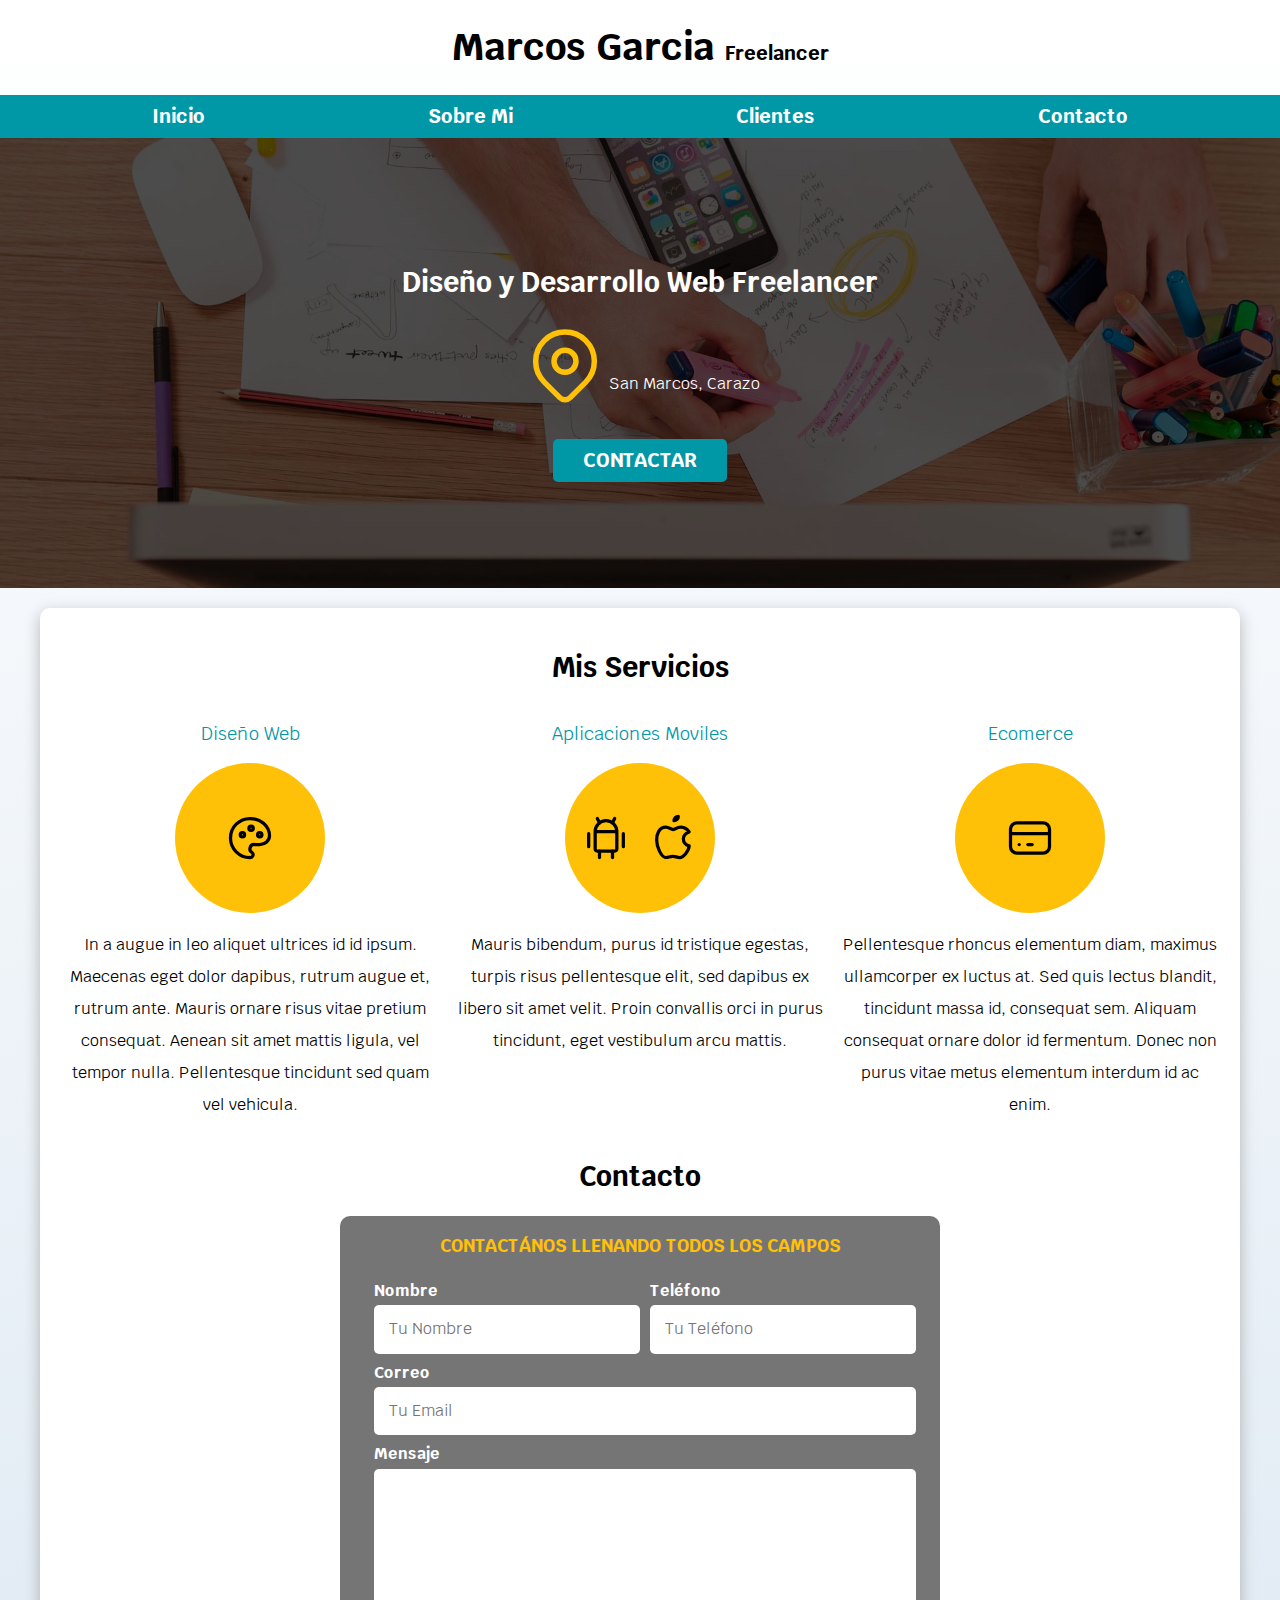
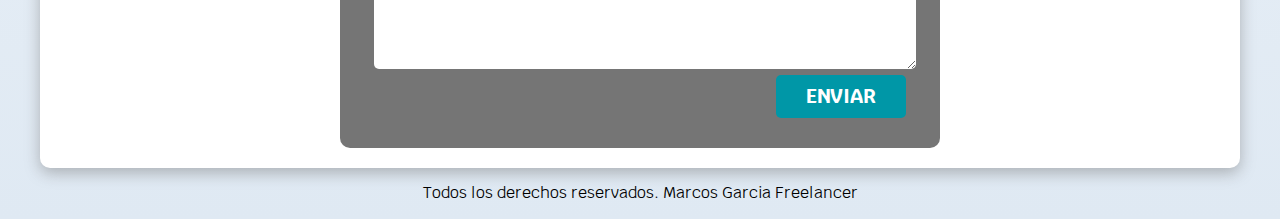
<file: index.html>
<!DOCTYPE html>
<html lang="en">
<head>
    <meta charset="UTF-8">
    <meta name="viewport" content="width=device-width, initial-scale=1.0">
    <title>Diseñador Freelancer</title>
    <link rel="preload" href="css/normalize.css" as="style">
    <link rel="stylesheet" href="css/normalize.css">
    <link rel="preconnect" href="https://fonts.googleapis.com">
    <link rel="preconnect" href="https://fonts.gstatic.com" crossorigin>
    <link href="https://fonts.googleapis.com/css2?family=Krub:ital,wght@0,200;0,300;0,400;0,500;0,600;0,700;1,200;1,300;1,400;1,500;1,600;1,700&display=swap" rel="stylesheet">
    <link rel="preload" href="css/style.css" as="style">
    <link rel="stylesheet" href="css/style.css">
    
</head>
<body>
    <header>
        <h1 class="titulo">Marcos Garcia <span>Freelancer</span></h1>
    </header>
    
    <!-- Menu de navegacion -->
    <div class="nav-bg">
        <nav class="navegacion-principal contenedor">
            <a href="#">Inicio</a>
            <a href="#">Sobre Mi</a>
            <a href="#">Clientes</a>
            <a href="#">Contacto</a>
        </nav>
    </div>
    
    <section class="hero">
        <div class="contenido-hero">
            <h2>Diseño y Desarrollo Web<span> Freelancer</span></h2>
            
            <div class="ubicacion">
                <svg xmlns="http://www.w3.org/2000/svg" class="icon icon-tabler icon-tabler-map-pin" width="88" height="88" viewBox="0 0 24 24" stroke-width="1.5" stroke="#FFC107" fill="none" stroke-linecap="round" stroke-linejoin="round">
                    <path stroke="none" d="M0 0h24v24H0z" fill="none"/>
                    <path d="M9 11a3 3 0 1 0 6 0a3 3 0 0 0 -6 0" />
                    <path d="M17.657 16.657l-4.243 4.243a2 2 0 0 1 -2.827 0l-4.244 -4.243a8 8 0 1 1 11.314 0z" />
                </svg>
                <p>San Marcos, Carazo</p>
            </div>
           
          
          <a class="boton" href="#">Contactar</a>
        </div> <!-- .contenido-hero -->        
    </section>

    <main class="contenedor sombra">
        <h2>Mis Servicios</h2>

    <div class="servicios">
        <section class="servicio">
            <h3>Diseño Web</h3>
            <div class="iconos">
                <svg xmlns="http://www.w3.org/2000/svg" class="icon icon-tabler icon-tabler-palette" width="52" height="52" viewBox="0 0 24 24" stroke-width="1.5" stroke="#000000" fill="none" stroke-linecap="round" stroke-linejoin="round">
                    <path stroke="none" d="M0 0h24v24H0z" fill="none"/>
                    <path d="M12 21a9 9 0 0 1 0 -18c4.97 0 9 3.582 9 8c0 1.06 -.474 2.078 -1.318 2.828c-.844 .75 -1.989 1.172 -3.182 1.172h-2.5a2 2 0 0 0 -1 3.75a1.3 1.3 0 0 1 -1 2.25" />
                    <path d="M8.5 10.5m-1 0a1 1 0 1 0 2 0a1 1 0 1 0 -2 0" />
                    <path d="M12.5 7.5m-1 0a1 1 0 1 0 2 0a1 1 0 1 0 -2 0" />
                    <path d="M16.5 10.5m-1 0a1 1 0 1 0 2 0a1 1 0 1 0 -2 0" />
                </svg>
            </div>
            <p>In a augue in leo aliquet ultrices id id ipsum. Maecenas eget dolor dapibus, rutrum augue et, rutrum ante. Mauris ornare risus vitae pretium consequat. 
            Aenean sit amet mattis ligula, vel tempor nulla. Pellentesque tincidunt sed quam vel vehicula.  </p>
        </section>
    

        <section class="servicio">
            <h3>Aplicaciones Moviles</h3>
            <div class="iconos">
                <svg xmlns="http://www.w3.org/2000/svg" class="icon icon-tabler icon-tabler-brand-android" width="52" height="52" viewBox="0 0 24 24" stroke-width="1.5" stroke="#000000" fill="none" stroke-linecap="round" stroke-linejoin="round">
                    <path stroke="none" d="M0 0h24v24H0z" fill="none"/>
                    <path d="M4 10l0 6" />
                    <path d="M20 10l0 6" />
                    <path d="M7 9h10v8a1 1 0 0 1 -1 1h-8a1 1 0 0 1 -1 -1v-8a5 5 0 0 1 10 0" />
                    <path d="M8 3l1 2" />
                    <path d="M16 3l-1 2" />
                    <path d="M9 18l0 3" />
                    <path d="M15 18l0 3" />
                </svg>

                <svg xmlns="http://www.w3.org/2000/svg" class="icon icon-tabler icon-tabler-brand-apple" width="52" height="52" viewBox="0 0 24 24" stroke-width="1.5" stroke="#000000" fill="none" stroke-linecap="round" stroke-linejoin="round">
                    <path stroke="none" d="M0 0h24v24H0z" fill="none"/>
                    <path d="M8.286 7.008c-3.216 0 -4.286 3.23 -4.286 5.92c0 3.229 2.143 8.072 4.286 8.072c1.165 -.05 1.799 -.538 3.214 -.538c1.406 0 1.607 .538 3.214 .538s4.286 -3.229 4.286 -5.381c-.03 -.011 -2.649 -.434 -2.679 -3.23c-.02 -2.335 2.589 -3.179 2.679 -3.228c-1.096 -1.606 -3.162 -2.113 -3.75 -2.153c-1.535 -.12 -3.032 1.077 -3.75 1.077c-.729 0 -2.036 -1.077 -3.214 -1.077z" />
                    <path d="M12 4a2 2 0 0 0 2 -2a2 2 0 0 0 -2 2" />
                </svg>
            </div>
            <p>Mauris bibendum, purus id tristique egestas, turpis risus pellentesque elit, sed dapibus ex libero sit amet velit. Proin convallis orci in purus tincidunt, eget vestibulum arcu mattis.</p>
        </section>
    

        <section class="servicio">
                <h3>Ecomerce</h3>
                <div class="iconos">
                    <svg xmlns="http://www.w3.org/2000/svg" class="icon icon-tabler icon-tabler-credit-card" width="52" height="52" viewBox="0 0 24 24" stroke-width="1.5" stroke="#000000" fill="none" stroke-linecap="round" stroke-linejoin="round">
                         <path stroke="none" d="M0 0h24v24H0z" fill="none"/>
                         <path d="M3 5m0 3a3 3 0 0 1 3 -3h12a3 3 0 0 1 3 3v8a3 3 0 0 1 -3 3h-12a3 3 0 0 1 -3 -3z" />
                         <path d="M3 10l18 0" />
                         <path d="M7 15l.01 0" />
                         <path d="M11 15l2 0" />
                    </svg>
                </div>
                <p>Pellentesque rhoncus elementum diam, maximus ullamcorper ex luctus at. Sed quis lectus blandit, tincidunt massa id, consequat sem. Aliquam consequat ornare dolor id fermentum. Donec non purus vitae metus elementum interdum id ac enim. </p>
        </section>
        </div> <!-- Servicios -->  
    
        <section>
            <h2>Contacto</h2>

            <form class="formulario">
                <fieldset>
                    <legend>Contactános llenando todos los campos</legend>

                    <div class="contenedor-campos">
                        <div class="campo">
                            <label>Nombre</label>
                            <input class="input-text" type="text" placeholder="Tu Nombre">
                        </div>

                        <div class="campo">
                            <label>Teléfono</label>
                            <input class="input-text" type="tel" placeholder="Tu Teléfono">
                        </div>

                        <div class="campo">
                            <label>Correo</label>
                            <input class="input-text" type="email" placeholder="Tu Email">
                        </div>
                
                        <div class="campo">
                            <label>Mensaje</label>
                            <textarea class="input-text"></textarea>
                        </div>
                    </div> <!-- .contenedor-campos -->

                    <div class="alinear-derecha flex">
                        <input class="boton w-sm-100" type="submit" value="Enviar">
                    </div>
                </fieldset>
            </form>
        </section>

    </main>
    

    
    <footer class="footer">
        <p>Todos los derechos reservados. Marcos Garcia Freelancer</p>
    </footer>
    
</body>
</html>
</file>
<file: css/style.css>
:root {
    --blanco: #ffffff;
    --oscuro: #212121;
    --primario: #ffC107;
    --secundario: #0097A7;
    --gris: #757575;
    --grisClaro: #DFE9F3;
}


/* Globales */
/* con estas dos primeras lineas de html y body nos hace mas facil usar los rem */
/* con estas  2 propiedades mis sitios se adaptan mas a una gran cantidad de navegadores */
html  {
    /* usar en todos mis proyectos */
    font-size: 62.5%; 
    box-sizing: border-box; /* Hack para Box Model **/
    scroll-snap-type: y mandatory;

}

/** scroll snap **/
.servicios,
.navegacion-principal,
.formulario {
    scroll-snap-align: center;
    scroll-snap-stop: always;
}


*, *:before, *:after {
    box-sizing: inherit;
  }

body {
    font-size: 16px; /* 1rem= 20px */ /*usar en todos mis proyectos */
    font-family: "Krub", sans-serif;
    background-image: linear-gradient(to top, var(--grisClaro) 0%, var(--blanco) 100% );

}

/* Tipografia */

h1 {
    font-size: 3.8rem;  

}


h2 {

    font-size: 2.8rem;  

}


h3 {
    font-size: 1.8rem;  

}

h1,h2,h3 {
    text-align: center; 
}

/* Titulos */
.titulo span {
    font-size: 2rem;
}

/* Utilidades */
.w-sm-100 {
    width: 100%;
}

@media (min-width: 768px) {
    .w-sm-100 {
        width: auto;
    }
}

.flex {
    display: flex;
}

.alinear-derecha {
    justify-content: flex-end;
}

/* se usa esta clase para centrar todo el contenido de la pagina */
.contenedor {
    max-width: 120rem;
    /* margen del fondo del color de la navegacion */
    margin: 0 auto;/* margin de dnd termina el elemento hacia arriba */

}

.boton {
    background-color: var(--secundario);
    color: var(--blanco);
    padding: 1rem 3rem;
    margin-top: 3rem;
    font-size: 2rem;
    text-decoration: none;
    text-transform: uppercase;
    font-weight: bold;
    border-radius: .5rem; /* esquina redondeadas del boton */
    width: 90%;
    text-align: center;
    border:none;

}



@media (min-width: 768px) {
    .boton {
        width: auto;
    }
    
}

.boton:hover {
    cursor: pointer; /* pone la mano en los botones */
}


.sombra {
    -webkit-box-shadow: 0px 5px 15px 0px rgba(112,112,112,0.48);
    -moz-box-shadow: 0px 5px 15px 0px rgba(112,112,112,0.48);
    box-shadow: 0px 5px 15px 0px rgba(112,112,112,0.48);
    background-color: var(--blanco);
    padding: 2rem;
    border-radius: 1rem;
}



/* Navegacion principal */
/* este nav-bg contendra el color de fondo */
.nav-bg {
    /* fondo del menu de navegacion */
    background-color: var(--secundario); /* separacion de donde esta el fondo hasta la parte superior */
   
}

.navegacion-principal {
/*
    margin-top: 0;
    margin-right: auto;
    margin-bottom: 0;
    margin-left: auto;
estas 4 lineas son las mismas que la linea que sigue */
/*    margin: 0 auto 0 auto;  con esto se hace el ancho del margen del menu */
/* el padding cuando solo tiene un valor es lo mismo que lo tuviera 4 veces */
    
    display: flex; /* viene por default */
    flex-direction: column;
   
}

/* media querie para tableta */
@media (min-width: 768px) {
    .navegacion-principal {
        flex-direction: row;
        justify-content: space-around; /* permite mover el contenido horizontalmente */
    }
}

.navegacion-principal a {
    display: block;
    text-align: center;
    color:var(--blanco);
    /*para eliminar linea o subrayado al texto */
    text-decoration: none;  
    font-size: 2rem;
    font-weight: 700;
    padding: 1rem; /* engorda el elemento hacia adentro */ 

}

/* lo que hace es que cuando me posiciono en elemento del menu se pone amarillo */
.navegacion-principal a:hover {
    background-color: var(--primario);
    color: var(--oscuro); /* pone en negro la letra de los elementos del menu */
}

/* Hero */
/* agrega la imagen hero desde css de fondo */
.hero {
    background-image: url(../img/hero.jpg);
    background-repeat: no-repeat;
    /* pone la imagen para q cubra todo el horizontal */
    background-size: cover;
    height: 450px;
    position: relative; /* posicion relativa para el padre hero pues su hijo es contenido-hero */
    margin-bottom: 2rem; /* agrega separacion del hero hacia abajo */

}

.contenido-hero {
    position: absolute; /* posicion absoluta al hijo */
    background-color: rgba(0,0,0,.7); /* fondo negro a imagen */
    background-color: rgb(0 0 0 / 70%);
    width: 100%;
    height: 100%;

    /* centrado verticalmente texto y dibujo amarillo */
    /* alinea vertical y horizontalmente con los 4 codigos */
    display: flex; /* hace que el texto dise y desarr, la imagen y san marco se pongan de izq a dere */
    flex-direction: column; /* convierte a columna */
    align-items: center; /* display flex, flex dire y align items trabajn junto */
    justify-content: center;

    /* display: flex alineas verticalmente con justify content */
}

.contenido-hero h2,
.contenido-hero p {
    color: var(--blanco);
}

.contenido-hero .ubicacion {
    /* alineacion verticalmente de dibujo, san marcos carazo */
    display: flex;
    align-items: flex-end;
}



/** Servicios **/
@media (min-width: 768px) {
    .servicios {
        display: grid;
       /* grid-template-columns: 33.3% 33.3% 33.3%;  convierte la info de diseno web, aplicacion web en columnas 100%/3 */
    
    
        /* lo de arriba es lo mismo de aajo 
        grid: 200px 800px / 300px 300px; */
    
        grid-template-columns: repeat(3, 1fr); /* es igual a poner 33.3% 33.3% 33.3% */
        column-gap: 1rem; /* separacion entre columnas */

    }
}

.servicio {
/* con este codigo centra los iconos circulos amarillos */
    display: flex;
    flex-direction: column;
    align-items: center;
}

.servicio h3 {
    color: var(--secundario);
    font-weight: normal;
    /** text-align: center; **/
}

.servicio p {
    /* interlineado */
    line-height: 2;
    text-align: center;
}

.servicio .iconos {
    height: 15rem;
    width: 15rem;
    background-color: var(--primario);
    border-radius: 50%;
    display: flex;
    justify-content: space-evenly;
    align-items: center; /* alinea verticalmente */
}

/* Contacto */
.formulario {
    background-color: var(--gris);
    width: min( 60rem, 100% ); /* utilizar el valor mas pequeno */
    margin: 0 auto;
    padding: 2rem;
    border-radius: 1rem;
}

.formulario fieldset {
    border: none;
}

.formulario legend {
    text-align: center;
    font-size: 1.8rem;
    text-transform: uppercase;
    font-weight: 700;
    margin-bottom: 2rem; /* para separar el texto en negrita de la caja de texto */
    color: var(--primario);
}

/*
@media (min-width: 768px) {
    .contenedor-campos {
        display: grid;
        grid-template-columns: 50% 50%; /* es lo mismo repeat(2,1fr) 
        grid-template-rows: auto auto 20rem;
        column-gap: 1rem;  da la separacion de las columnas 
    }

    .campo:nth-child(3), 
    .campo:nth-child(4) {
        grid-column: 1 / 3; /* para posicionar un elemento 
    }
}

*/


@media (min-width: 768px) {
    .contenedor-campos {
        display: grid;
        grid-template-columns: 50% 50%;
        grid-template-rows: auto auto 20rem ;
        column-gap: 1rem;
    }

    .campo:nth-child(3),
    .campo:nth-child(4) {
        grid-column: 1 / 3;
    }
}

 /*   
.campo {
    margin-bottom: 1rem; /* separacion entre campos del fomr 

}*/


.campo {
    margin-bottom: 1rem;
}

/* .campo input[type="text"] {
    background-color:red;
} le pone color rojo a la caja de texto 
*/

.campo label {
    color: var(--blanco);
    font-weight: bold;
    margin-bottom: .5rem;
    display: block;
}
/*
.campo textarea {
    height: 20rem;

}*/

.campo textarea {
    height: 20rem;
}



.input-text {
    width: 100%;
    border: none;
    padding: 1.5rem;
    border-radius: .5rem;

}

.footer {
    text-align: center;
}
</file>
